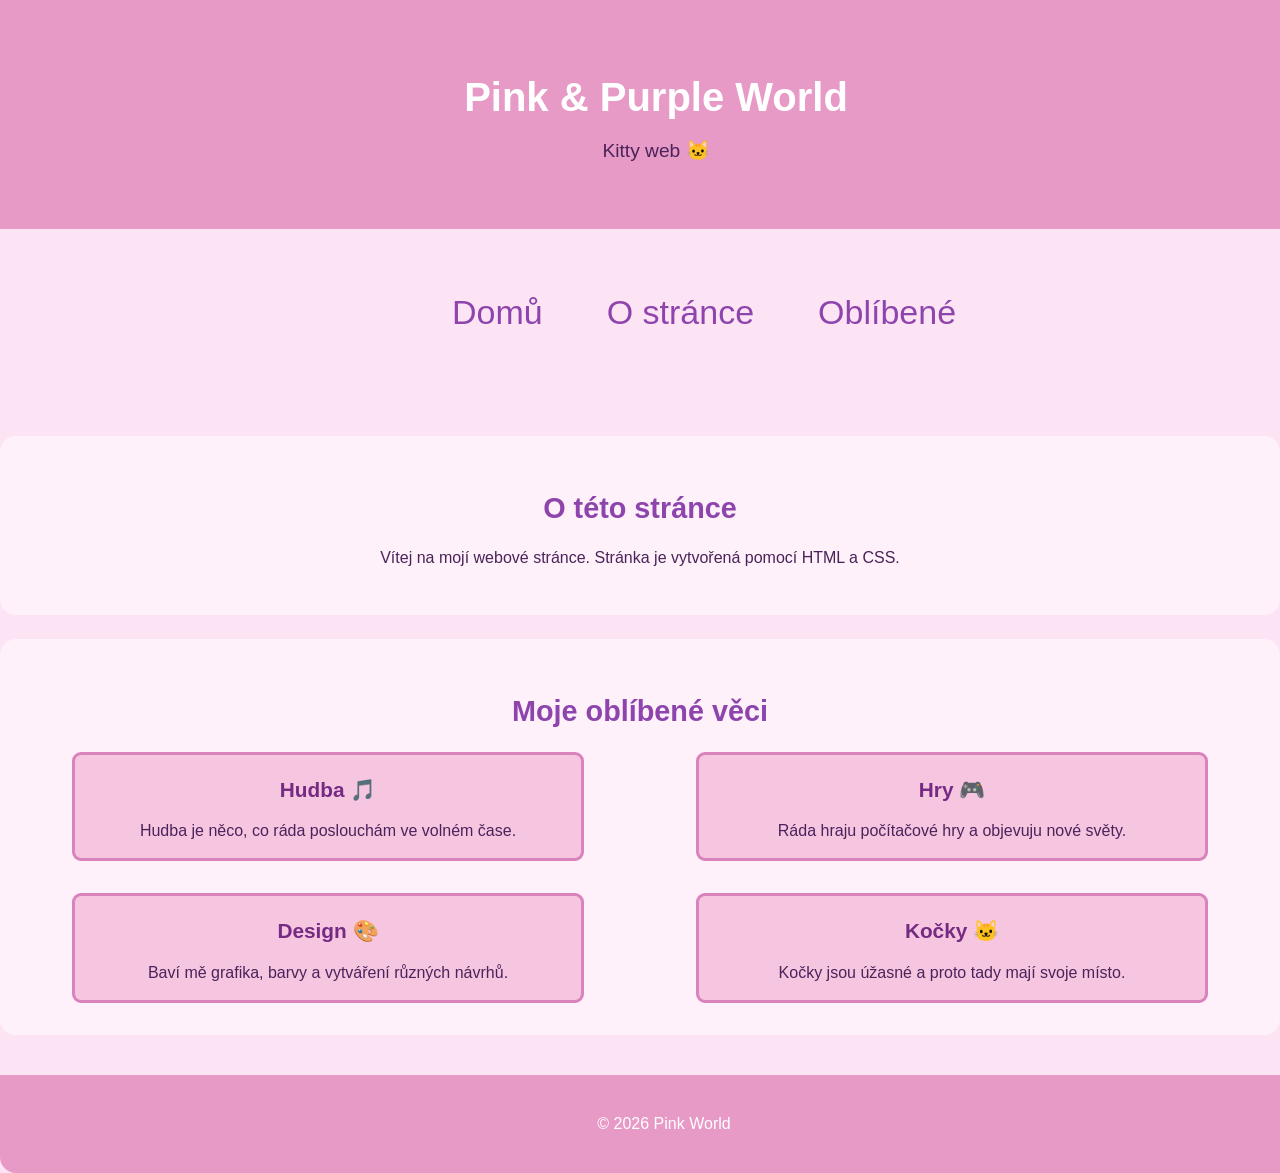
<file: index.htm>
<!DOCTYPE html>
<html lang="cs">

<head>
    <meta charset="UTF-8">

    <meta name="description" content="Růžová stránka o mých oblíbených věcech a kočkách.">
    <meta name="keywords" content="růžová, fialová, kočky, hudba, hry, design, HTML, CSS">
    <meta name="author" content="Student">

    <meta name="viewport" content="width=device-width, initial-scale=1.0">

    <title>Pink & Purple World</title>

    <link rel="stylesheet" href="style.css">
</head>

<body>

    <header>
        <h1>Pink & Purple World</h1>
        <p>Kitty web 🐱</p>
    </header>

    <nav>
        <a href="#home">Domů</a>
        <a href="#about">O stránce</a>
        <a href="#favorites">Oblíbené</a>
    </nav>

    <main id="home">

        <section id="about">
            <h2>O této stránce</h2>

            <p>
                Vítej na mojí webové stránce.
                Stránka je vytvořená pomocí HTML a CSS.
            </p>
        </section>

        <section id="favorites">
            <h2>Moje oblíbené věci</h2>

            <div class="grid">

                <div class="card">
                    <h3>Hudba 🎵</h3>
                    <p>Hudba je něco, co ráda poslouchám ve volném čase.</p>
                </div>

                <div class="card">
                    <h3>Hry 🎮</h3>
                    <p>Ráda hraju počítačové hry a objevuju nové světy.</p>
                </div>

                <div class="card">
                    <h3>Design 🎨</h3>
                    <p>Baví mě grafika, barvy a vytváření různých návrhů.</p>
                </div>

                <div class="card">
                    <h3>Kočky 🐱</h3>
                    <p>Kočky jsou úžasné a proto tady mají svoje místo.</p>
                </div>

            </div>
        </section>

    </main>

    <footer>
        <p>© 2026 Pink World</p>
    </footer>

</body>
</html>
</file>
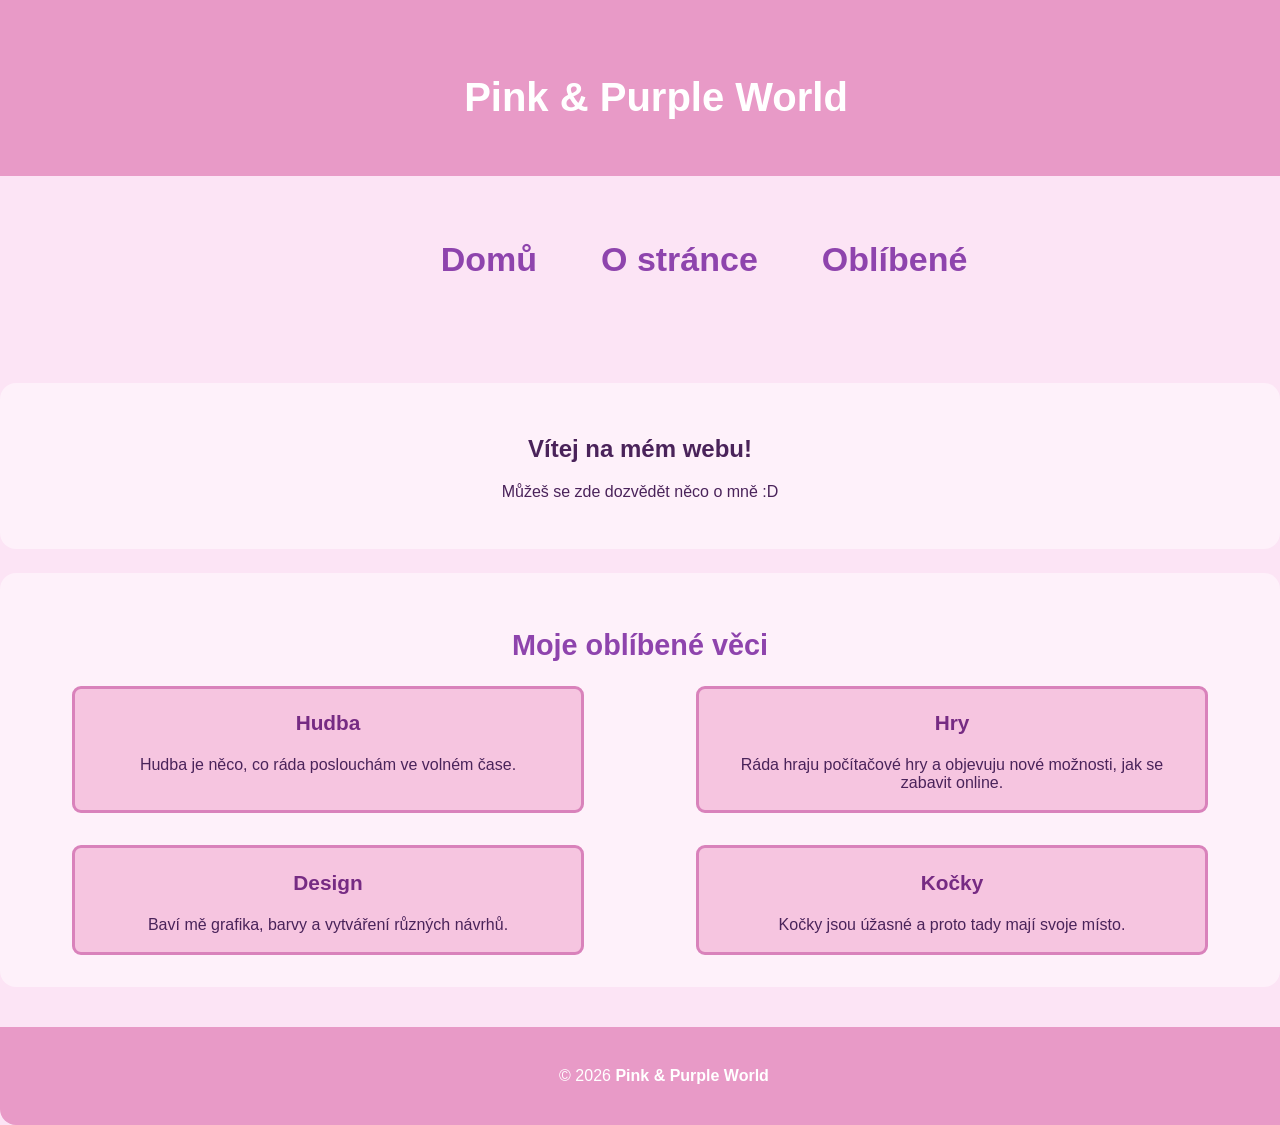
<file: index.html>
<!DOCTYPE html>
<html lang="cz">
<head>
    <meta charset="UTF-8">
    <meta name="viewport" content="width=device-width, initial-scale=1.0">
    <meta name="author" content="Anežka Snítilá">
    <link rel="stylesheet" href="style.css">
    <title>Pink & Purple World</title>
</head>
<body>
    <header>
        <h1>Pink & Purple World</h1>
    </header>

    <nav>
        <a href="#home"><strong>Domů</strong></a>
        <a href="#about"><strong>O stránce</strong></a>
        <a href="#favorites"><strong>Oblíbené</strong></a>
    </nav>

    <main id="home">

        <section id="about">
            <h1>Vítej na mém webu!</h1>
            <p>Můžeš se zde dozvědět něco o mně :D</p>
        </section>

        <section id="favorites">
            <h2><strong>Moje oblíbené věci</strong></h2>

            <div class="grid">

                <div class="card">
                    <h3><strong>Hudba</strong></h3>
                    <p>Hudba je něco, co ráda poslouchám ve volném čase.</p>
                </div>

                <div class="card">
                    <h3><strong>Hry</strong></h3>
                    <p>Ráda hraju počítačové hry a objevuju nové možnosti, jak se zabavit online.</p>
                </div>

                <div class="card">
                    <h3><strong>Design</strong></h3>
                    <p>Baví mě grafika, barvy a vytváření různých návrhů.</p>
                </div>

                <div class="card">
                    <h3><strong>Kočky</strong></h3>
                    <p>Kočky jsou úžasné a proto tady mají svoje místo.</p>
                </div>
            </div>
        </section>
    </main>

    <footer>
        <p>© 2026 <strong>Pink & Purple World</strong></p>
    </footer>
</body>
</html>
</file>
<file: style.css>
body {
    margin: 0;
    font-family: Arial, sans-serif;
    background-color: #fce4f5;
    color: #4a235a;
    text-align: center;
}

header,
nav,
main,
footer {
    width: 100%;
    margin-left: auto;
    margin-right: auto;
}


header {
    background-color: #e89ac7;
    padding: 3rem 1rem;
    margin-top: 0rem;
}

header h1 {
    color: white;
    font-size: 2.5rem;
    margin-bottom: 0.5rem;
}

header p {
    font-size: 1.2rem;
}

nav {
    padding: 4rem;
    display: flex;
    justify-content: center;
    gap: 4rem;
}

nav a {
    color: #8e44ad;
    text-decoration: none;
    font-size: 34px;
}

nav a:hover {
    color: #56266b;
    text-decoration: none;
}

main {
    padding: 1rem 0;
}

section {
    background-color: rgba(255, 255, 255, 0.466);
    padding: 2rem;
    margin: 1.5rem 0;
    border-radius: 1rem;
}

h2 {
    color: #8e44ad;
    font-size: 1.8rem;
}

.grid {
    display: grid;
    grid-template-columns: repeat(2, 1fr);
    gap: 2rem;
    margin-top: 1.5rem;
}

.card {
    background-color: #f6c5e0;
    border: 3px solid #d982bb;
    border-radius: 9px;
    padding: 2px 1rem;
    transition: 0.3s;
    width: 80%;
    margin-left: auto;
    margin-right: auto;

}

.card h3 {
    color: #762b83;
    font-size: 1.30rem;
}

.card:hover {
    background-color: #e89ac7;
    transform: scale(1.03);
}

footer {
    background-color: #e89ac7;
    color: white;
    padding: 1.5rem;
    margin-bottom: 0rem;
    border-radius: 0 0 1rem 1rem;
}

@media (max-width: 40rem) {

    .grid {
        grid-template-columns: 1fr;
    }

    nav {
        flex-direction: column;
        gap: 0.5rem;
    }

    header h1 {
        font-size: 2rem;
    }
}
</file>
